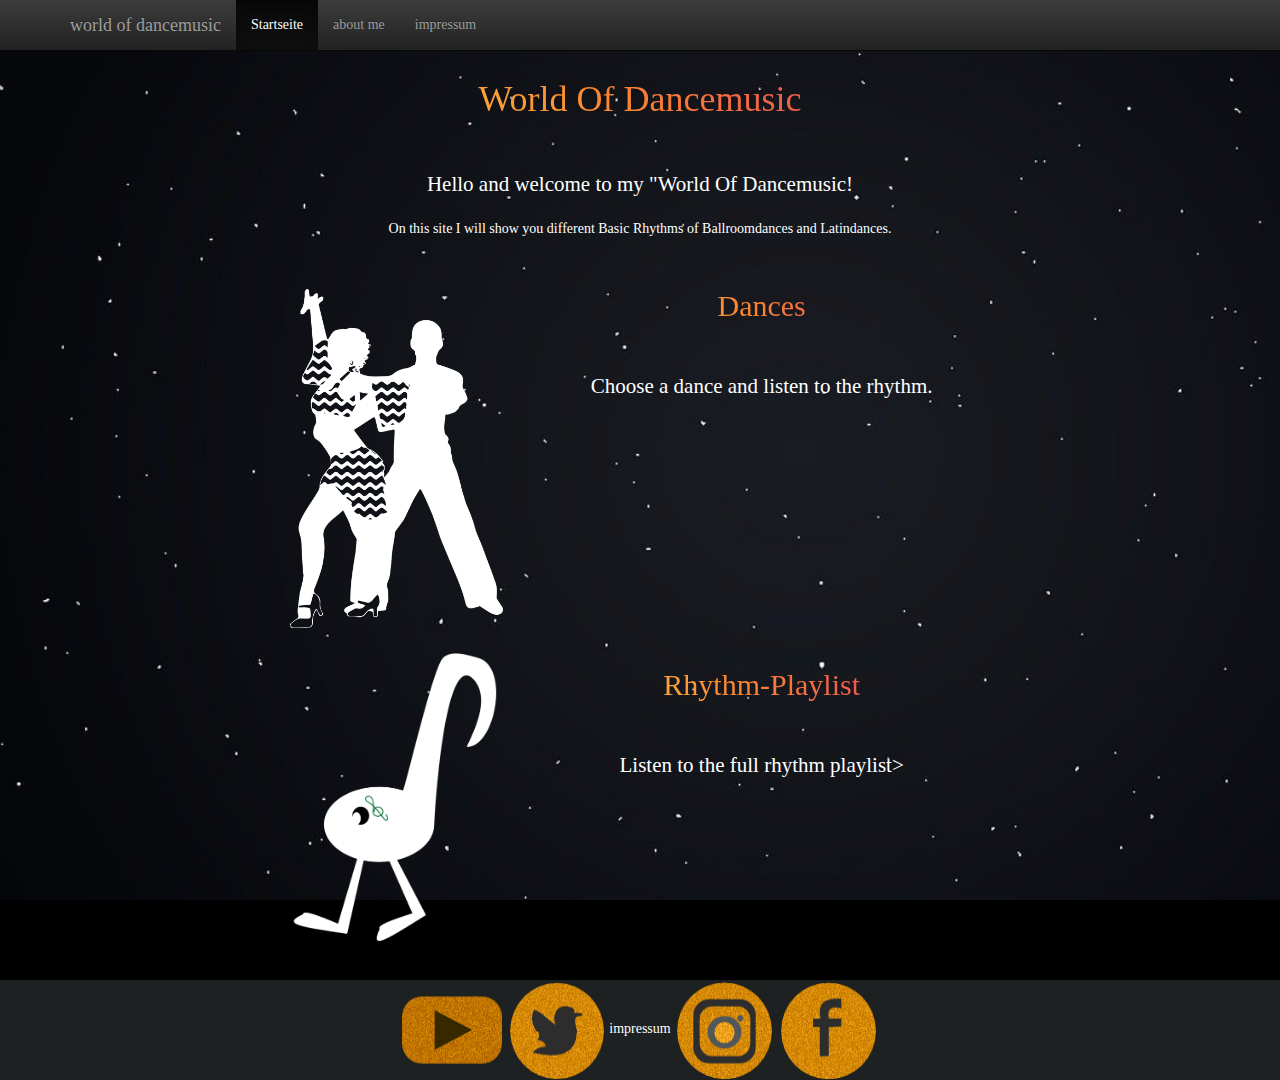
<file: index.html>
<!DOCTYPE html>
<html lang="de">
<head>
    <meta charset="utf-8">

    <!--  Dokumentkompatibilitätsmodus für IE-->
    <meta http-equiv="X-UA-Compatible" content="IE=edge">

    <meta name="viewport" content="width=device-width, initial-scale=1">

    <meta name="description" content="">
    <meta name="author" content="Bianca Glaser">
    <link rel="icon" href="images/Icon_Dancemusic.ico">

    <title>World Of Dancemusic</title>

    <!-- Bootstrap Haupt-CSS -->
    <link href="css/bootstrap.css" rel="stylesheet">

    <!-- Bootstrap Theme-CSS -->
    <link href="css/bootstrap-theme.css" rel="stylesheet">

    <!-- Eigenes CSS -->
    <link href="css/style.css" rel="stylesheet">

    <style>
body {
  background-image: url(images/background_var1.jpg);
  background-repeat: no-repeat;
  background-attachment: fixed;
  background-size: cover;
}

    </style>
</head>

<body>





<nav class="navbar navbar-inverse navbar-fixed-top">

    <div class="container">

        <div class="navbar-header">
            <button type="button" class="navbar-toggle collapsed" data-toggle="collapse" data-target="#navbar"
                    aria-expanded="false" aria-controls="navbar">
                <!-- screen reader haben Probleme, wenn nicht jede Eingabe ein Label hat -->
                <span class="sr-only">Navigation ein/ausblenden</span>
                <span class="icon-bar"></span>
                <span class="icon-bar"></span>
                <span class="icon-bar"></span>
            </button>
            <a class="navbar-brand" href="index.html">world of dancemusic</a>
        </div>

        <div id="navbar" class="collapse navbar-collapse">
            <ul class="nav navbar-nav">
                <li class="active"><a href="index.html">Startseite</a></li>
                <li><a href="about_us.html">about me</a></li>
                <li><a href="impressum.html">impressum</a></li>

            </ul>
        </div><!--/.nav-collapse -->

    </div>
</nav>


<div class="container">

    <div class="col-md-8 col-md-offset-2">

        <div class="inhalt">
            <h1 class="rainbow-text">World Of Dancemusic</h1>
            <p class="lead">Hello and welcome to my "World Of Dancemusic! <br></p>

            <div>
                <p> On this site I will show you different Basic Rhythms of Ballroomdances and Latindances. <br>
                    <br>
                </p>
            </div>
        </div>




        </div>

        <div role="button" class="styled-button col-md-8 col-md-offset-2" onclick='window.location.href="choose_dance.html"'>
                <article class="artikel">
                    <div class="artikelbilder">
                        <div class="col-md-4">
                            <img src="images/dances_light.png" alt="dances-article-image"
                                 class="artikelbild_dances img-responsive "/>

                        </div>
                    </div>


                    <div class="col-md-8">
                        <h2 class="rainbow-text">
                            Dances
                        </h2>

                        <p class="lead">Choose a dance and listen to the rhythm.
                        </p>

                    </div>

                </article>

        </div>

        <br>
        <br>

        <div role="button" class="styled-button col-md-8 col-md-offset-2" onclick='window.location.href="playlist.html"'>

                <article class="artikel">
                    <div class="artikelbilder">
                        <div class="col-md-4">
                            <img src="images/Icon_Dancemusic_light.png" alt="rhythms-article-image"
                                 class="artikelbild_rhythms img-responsive "/>
                        </div>
                    </div>


                    <div class="col-md-8">
                        <h2 class="rainbow-text">
                            Rhythm-Playlist
                        </h2>
                        <p class="lead">Listen to the full rhythm playlist>
                        </p>
                    </div>

                </article>

        </div>

    </div>



<footer class="footer">

    <a href="https://www.youtube.com/channel/UCxtJRs9nthZGeBEXNHqBhzw">
        <img alt="youtube" src="images/YouTube.png" width="100" height="100"></a>
    <a href="https://twitter.com/TanzschuleWaal">
        <img alt="twitter" src="images/Twitter.png" width="100" height="100"></a>
    <a href="impressum.html" id="impressum-link">impressum</a>
    <a href="https://www.instagram.com/tanzschulewaal/">
        <img alt="instagram" src="images/Instagram.png" width="100" height="100"></a>
    <a href="https://www.facebook.com/tanzen.waal">
        <img alt="facebook" src="images/Facebook.png" width="100" height="100"></a>
</footer>

<script src="js/jquery.js"></script>
<script src="js/bootstrap.js"></script>
</body>

</html>
</file>
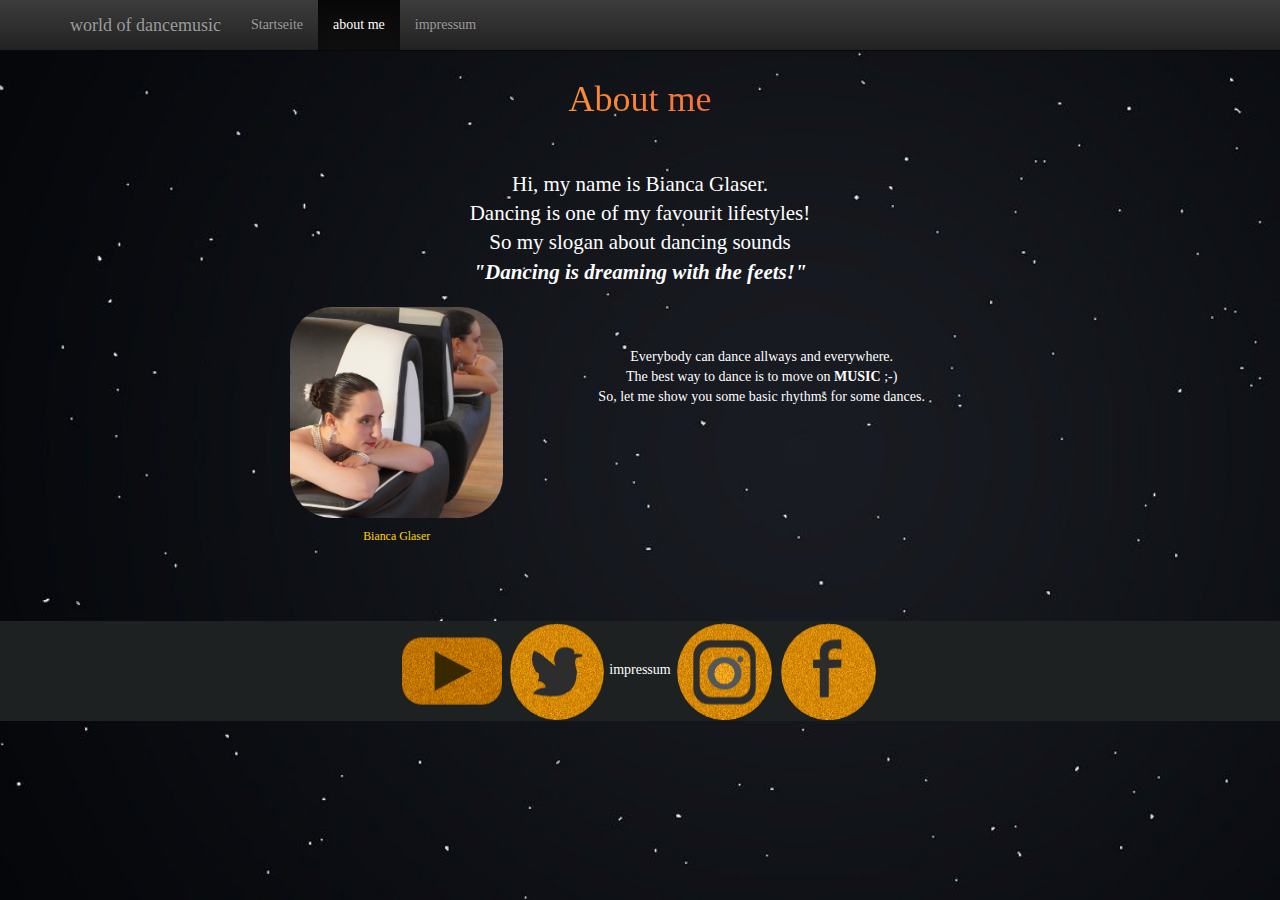
<file: about_us.html>
<!DOCTYPE html>
<html lang="de">
<head>
    <meta charset="utf-8">

    <!--  Dokumentkompatibilitätsmodus für IE-->
    <meta http-equiv="X-UA-Compatible" content="IE=edge">

    <meta name="viewport" content="width=device-width, initial-scale=1">

    <meta name="description" content="">
    <meta name="author" content="Bianca Glaser">
    <link rel="icon" href="images/Icon_Dancemusic.ico">

    <title>About me</title>

    <!-- Bootstrap Haupt-CSS -->
    <link href="css/bootstrap.css" rel="stylesheet">

    <!-- Bootstrap Theme-CSS -->
    <link href="css/bootstrap-theme.css" rel="stylesheet">

    <!-- Eigenes CSS -->
    <link href="css/style.css" rel="stylesheet">

    <style>
body {
  background-image: url(images/background_var1.jpg);
  background-repeat: no-repeat;
  background-attachment: fixed;
  background-size: cover;
}

    </style>
</head>

<body>


<nav class="navbar navbar-inverse navbar-fixed-top">

    <div class="container">

        <div class="navbar-header">
            <button type="button" class="navbar-toggle collapsed" data-toggle="collapse" data-target="#navbar"
                    aria-expanded="false" aria-controls="navbar">
                <!-- screen reader haben Probleme, wenn nicht jede Eingabe ein Label hat -->
                <span class="sr-only">Navigation ein/ausblenden</span>
                <span class="icon-bar"></span>
                <span class="icon-bar"></span>
                <span class="icon-bar"></span>
            </button>
            <a class="navbar-brand" href="index.html">world of dancemusic</a>
        </div>

        <div id="navbar" class="collapse navbar-collapse">
            <ul class="nav navbar-nav">
                <li><a href="index.html">Startseite</a></li>
                <li class="active"><a href="about_us.html">about me</a></li>
                <li><a href="impressum.html">impressum</a></li>

            </ul>
        </div><!--/.nav-collapse -->

    </div>
</nav>

<div class="container">
    <div class="col-md-8 col-md-offset-2">
        <div class="inhalt">
            <h1 class="rainbow-text">About me</h1>
            <p class="lead">
                Hi, my name is Bianca Glaser. <br>
                Dancing is one of my favourit lifestyles! <br>
                So my slogan about dancing sounds <br>
                <em> <strong> "Dancing is dreaming with the feets!" </strong> </em> <br>
            </p>

            <div class="col-md-4">

                <img src="images/profilbild_BG.jpg"
                     alt="Profilbild Bianca Glaser" class="profilbild">
                <div class="bildtitel">
                    <small>Bianca Glaser</small> <br>
                    <br>
                    <br>
                </div>
            </div>
            <div class="block_text">
                <div class="col-md-8">
                    <p>
                        <br>
                        <br>
                        Everybody can dance allways and everywhere.<br>
                        The best way to dance is to move on <strong> MUSIC </strong> ;-) <br>
                        So, let me show you some basic rhythms for some dances.<br>
                    </p>
                </div>
            </div>
        </div>
    </div>
</div>


<footer class="footer">

    <a href="https://www.youtube.com/channel/UCxtJRs9nthZGeBEXNHqBhzw">
        <img alt="youtube" src="images/YouTube.png" width="100" height="100"></a>
    <a href="https://twitter.com/TanzschuleWaal">
        <img alt="twitter" src="images/Twitter.png" width="100" height="100"></a>
    <a href="impressum.html" id="impressum-link">impressum</a>
    <a href="https://www.instagram.com/tanzschulewaal/">
        <img alt="instagram" src="images/Instagram.png" width="100" height="100"></a>
    <a href="https://www.facebook.com/tanzen.waal">
        <img alt="facebook" src="images/Facebook.png" width="100" height="100"></a>
</footer>

<!-- Bootstrap Haupt-JavaScript -->
<script src="js/jquery.js"></script>
<script src="js/bootstrap.js"></script>
</body>
</html>
</file>
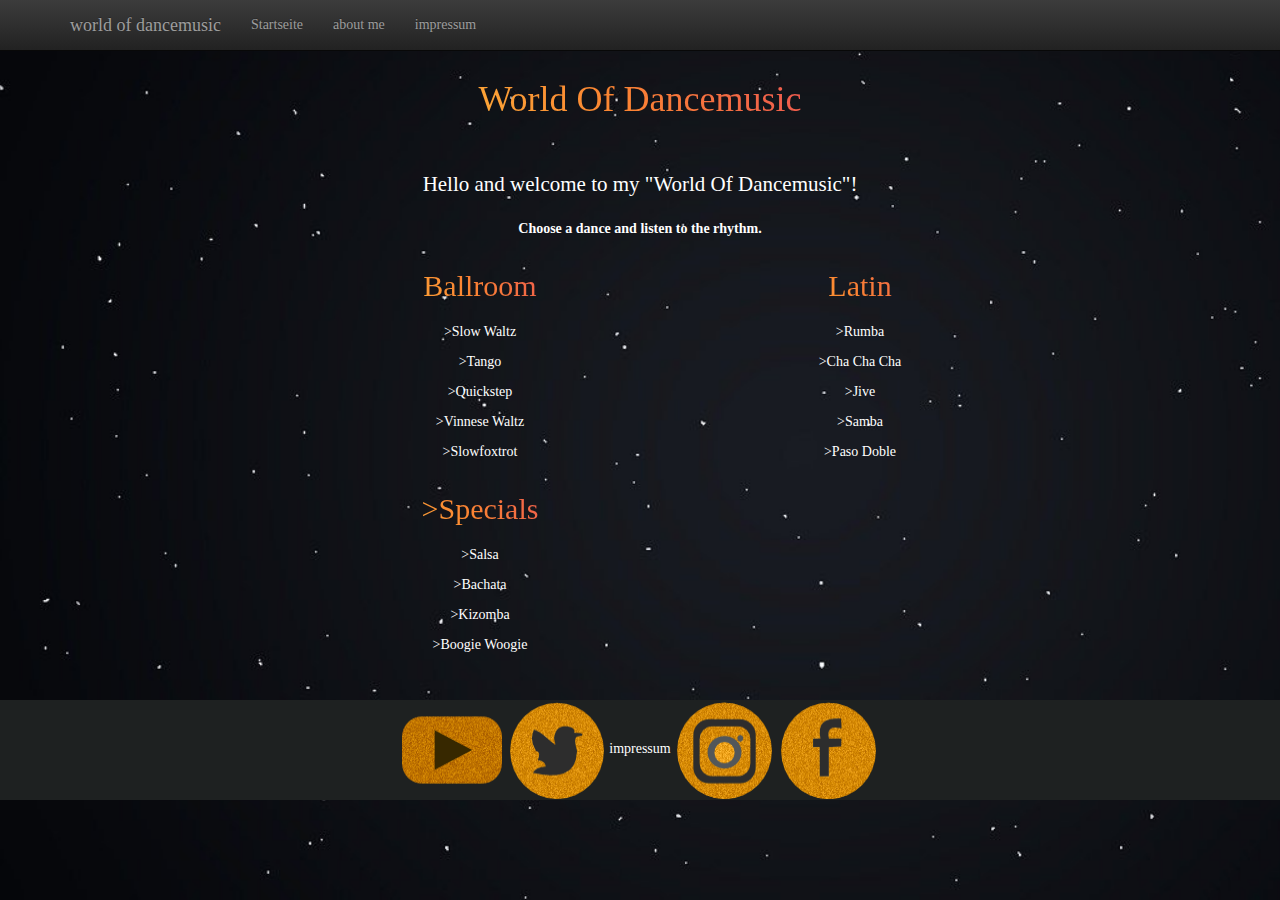
<file: choose_dance.html>
<!DOCTYPE html>
<html lang="de">
<head>
    <meta charset="utf-8">

    <!--  Dokumentkompatibilitätsmodus für IE-->
    <meta http-equiv="X-UA-Compatible" content="IE=edge">

    <meta name="viewport" content="width=device-width, initial-scale=1">

    <meta name="description" content="">
    <meta name="author" content="Bianca Glaser">
    <link rel="icon" href="images/Icon_Dancemusic.ico">

    <title>Dances</title>

    <!-- Bootstrap Haupt-CSS -->
    <link href="css/bootstrap.css" rel="stylesheet">

    <!-- Bootstrap Theme-CSS -->
    <link href="css/bootstrap-theme.css" rel="stylesheet">

    <!-- Eigenes CSS -->
    <link href="css/style.css" rel="stylesheet">

    <style>
body {
  background-image: url(images/background_var1.jpg);
  background-repeat: no-repeat;
  background-attachment: fixed;
  background-size: cover;
}

    </style>
</head>

<body>

<nav class="navbar navbar-inverse navbar-fixed-top">

    <div class="container">

        <div class="navbar-header">
            <button type="button" class="navbar-toggle collapsed" data-toggle="collapse" data-target="#navbar"
                    aria-expanded="false" aria-controls="navbar">
                <!-- screen reader haben Probleme, wenn nicht jede Eingabe ein Label hat -->
                <span class="sr-only">Navigation ein/ausblenden</span>
                <span class="icon-bar"></span>
                <span class="icon-bar"></span>
                <span class="icon-bar"></span>
            </button>
            <a class="navbar-brand" href="index.html">world of dancemusic</a>
        </div>

        <div id="navbar" class="collapse navbar-collapse">
            <ul class="nav navbar-nav">
                <li><a href="index.html">Startseite</a></li>
                <li><a href="about_us.html">about me</a></li>
                <li><a href="impressum.html">impressum</a></li>

            </ul>
        </div><!--/.nav-collapse -->

    </div>
</nav>

<div class="container">

    <div class="col-md-8 col-md-offset-2">

        <div class="inhalt">
            <h1 class="rainbow-text">World Of Dancemusic</h1>
            <p class="lead">Hello and welcome to my "World Of Dancemusic"! <br></p>

            <div>
                <p><strong> Choose a dance and listen to the rhythm.</strong>
                </p>
            </div>


            <div class="container">
                <div class="dancenames-links">

                    <div class="block_text">
                        <div class="col-md-4">
                            <h2 class="rainbow-text">Ballroom</h2>
                            <p><a href="https://youtu.be/nulHx99dFQA"> >Slow Waltz</a></p>
                            <p><a href="https://youtu.be/Gvuz9CvUf0Q"> >Tango</a></p>
                            <p><a href="https://youtu.be/9B8Yrt5iVVA"> >Quickstep</a></p>
                            <p><a href="https://youtu.be/7uWUzUf1XI8"> >Vinnese Waltz</a></p>
                            <p><a href="in_progress.html"> >Slowfoxtrot</a></p>
                        </div>
                    </div>


                    <div class="col">
                        <div class="block_text">
                            <div class="col-md-4">
                                <h2 class="rainbow-text"> Latin</h2>
                                <p><a href="https://youtu.be/USyaJnC2hII"> >Rumba</a></p>
                                <p><a href="https://youtu.be/EO8__mTxXSg"> >Cha Cha Cha</a></p>
                                <p><a href="in_progress.html"> >Jive</a></p>
                                <p><a href="https://youtu.be/wsJWSOhAGMw"> >Samba</a></p>
                                <p><a href="in_progress.html"> >Paso Doble</a></p>
                            </div>
                        </div>
                    </div>

                    <div class="col">
                        <div class="dancenames-links">
                            <div class="block_text">
                                <div class="col-md-4">
                                    <h2 class="rainbow-text"> >Specials</h2>
                                    <p><a href="https://youtu.be/69htM15ZJEM"> >Salsa</a></p>
                                    <p><a href="in_progress.html"> >Bachata</a></p>
                                    <p><a href="in_progress.html"> >Kizomba</a></p>
                                    <p><a href="https://youtu.be/dcHExWFPFAs"> >Boogie Woogie</a></p>
                                </div>
                            </div>
                        </div>
                    </div>
                </div>
            </div>
        </div>

    </div>
</div>


<footer class="footer">

    <a href="https://www.youtube.com/channel/UCxtJRs9nthZGeBEXNHqBhzw">
        <img alt="youtube" src="images/YouTube.png" width="100" height="100"></a>
    <a href="https://twitter.com/TanzschuleWaal">
        <img alt="twitter" src="images/Twitter.png" width="100" height="100"></a>
    <a href="impressum.html" id="impressum-link">impressum</a>
    <a href="https://www.instagram.com/tanzschulewaal/">
        <img alt="instagram" src="images/Instagram.png" width="100" height="100"></a>
    <a href="https://www.facebook.com/tanzen.waal">
        <img alt="facebook" src="images/Facebook.png" width="100" height="100"></a>
</footer>

<script src="js/jquery.js"></script>
<script src="js/bootstrap.js"></script>
</body>

</html>
</file>
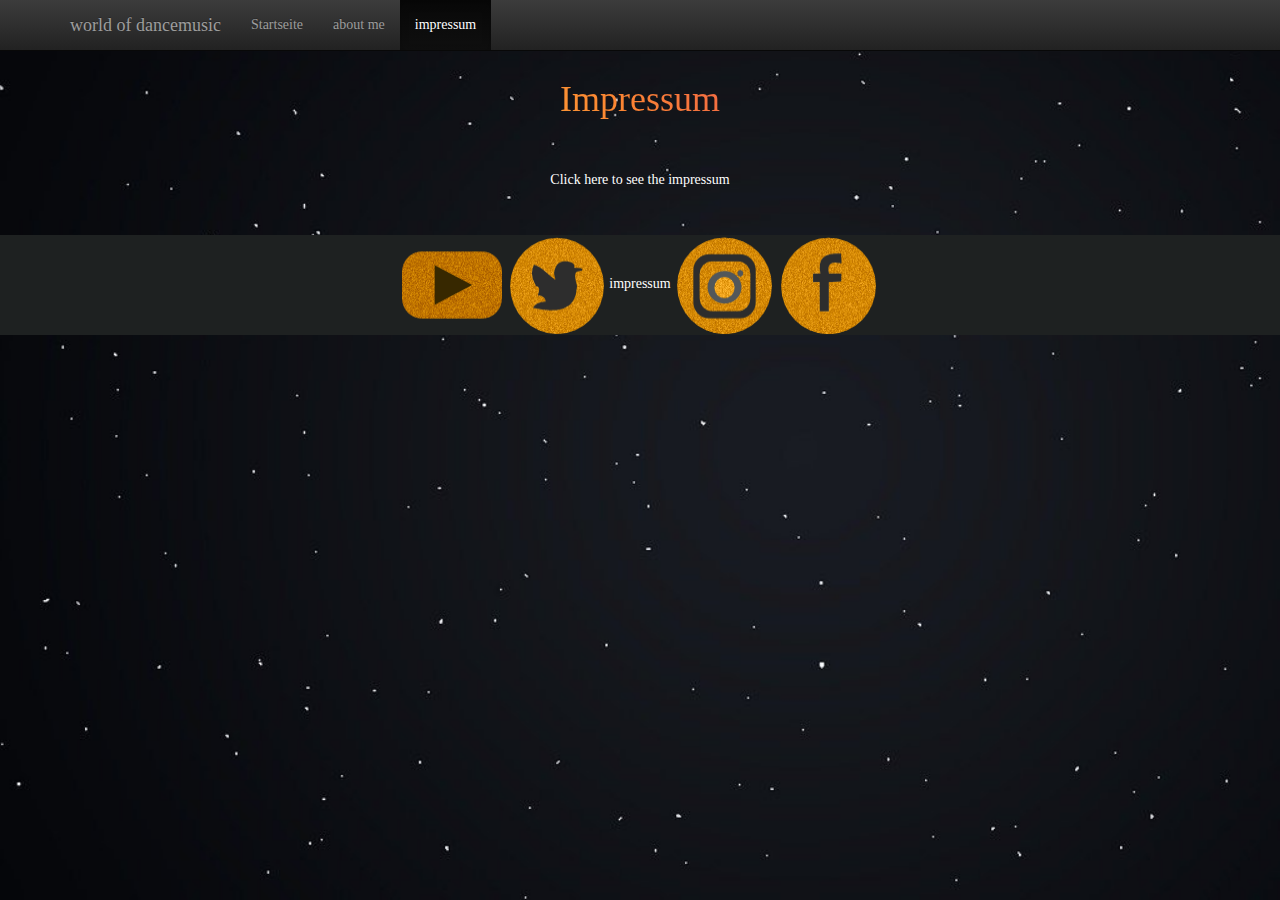
<file: impressum.html>
<!DOCTYPE html>
<html lang="de">
<head>
    <meta charset="utf-8">

    <!--  Dokumentkompatibilitätsmodus für IE-->
    <meta http-equiv="X-UA-Compatible" content="IE=edge">

    <meta name="viewport" content="width=device-width, initial-scale=1">

    <meta name="description" content="">
    <meta name="author" content="Bianca Glaser">
    <link rel="icon" href="images/Icon_Dancemusic.ico">

    <title>Impressum</title>

    <!-- Bootstrap Haupt-CSS -->
    <link href="css/bootstrap.css" rel="stylesheet">

    <!-- Bootstrap Theme-CSS -->
    <link href="css/bootstrap-theme.css" rel="stylesheet">

    <!-- Eigenes CSS -->
    <link href="css/style.css" rel="stylesheet">

    <style>
body {
  background-image: url(images/background_var1.jpg);
  background-repeat: no-repeat;
  background-attachment: fixed;
  background-size: cover;
}


    </style>
</head>

<body>


<nav class="navbar navbar-inverse navbar-fixed-top">

    <div class="container">

        <div class="navbar-header">
            <button type="button" class="navbar-toggle collapsed" data-toggle="collapse" data-target="#navbar"
                    aria-expanded="false" aria-controls="navbar">
                <!-- screen reader haben Probleme, wenn nicht jede Eingabe ein Label hat -->
                <span class="sr-only">Navigation ein/ausblenden</span>
                <span class="icon-bar"></span>
                <span class="icon-bar"></span>
                <span class="icon-bar"></span>
            </button>
            <a class="navbar-brand" href="index.html">world of dancemusic</a>
        </div>

        <div id="navbar" class="collapse navbar-collapse">
            <ul class="nav navbar-nav">
                <li><a href="index.html">Startseite</a></li>
                <li><a href="about_us.html">about me</a></li>
                <li class="active"><a href="impressum.html">impressum</a></li>

            </ul>
        </div><!--/.nav-collapse -->

    </div>
</nav>

<div class="container">

    <div class="col-md-8 col-md-offset-2">

        <div class="inhalt">
            <h1 class="rainbow-text">Impressum</h1>
            <br>
            <br>
            <div class="impressum">
                <div class="col-md-8 col-md-offset-2">
                    <p>
                        <a href="https://www.tanzen-waal.de/impressum">Click here to see the impressum</a>

                    </p>
                </div>
            </div>
        </div>
    </div>
</div><!-- /.container -->


<footer class="footer">

    <a href="https://www.youtube.com/channel/UCxtJRs9nthZGeBEXNHqBhzw">
        <img alt="youtube" src="images/YouTube.png" width="100" height="100"></a>
    <a href="https://twitter.com/TanzschuleWaal">
        <img alt="twitter" src="images/Twitter.png" width="100" height="100"></a>
    <a href="impressum.html" id="impressum-link">impressum</a>
    <a href="https://www.instagram.com/tanzschulewaal/">
        <img alt="instagram" src="images/Instagram.png" width="100" height="100"></a>
    <a href="https://www.facebook.com/tanzen.waal">
        <img alt="facebook" src="images/Facebook.png" width="100" height="100"></a>
</footer>

<!-- Bootstrap Haupt-JavaScript -->
<script src="js/jquery.js"></script>
<script src="js/bootstrap.js"></script>
</body>
</html>
</file>
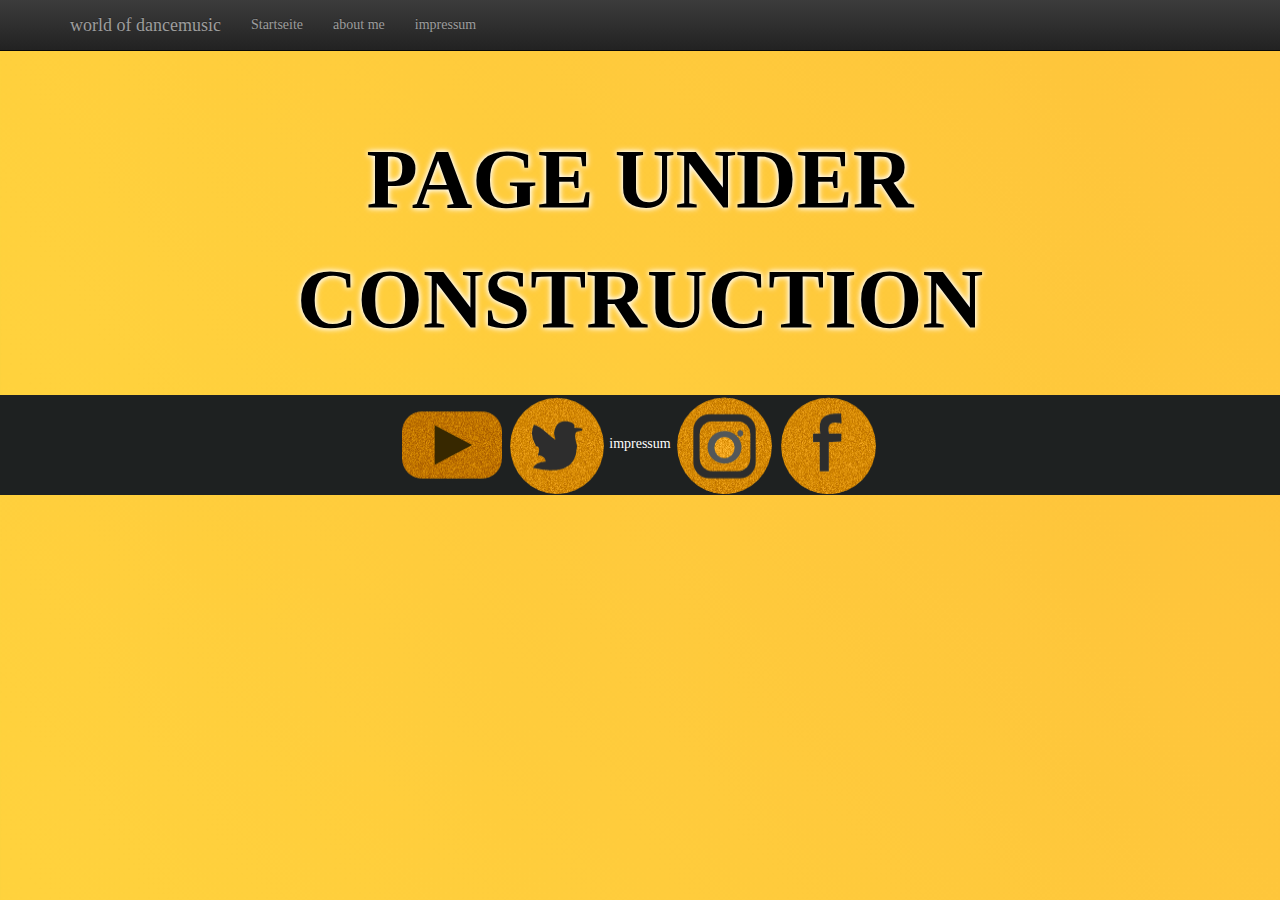
<file: in_progress.html>
<!DOCTYPE html>
<html lang="de">
<head>
    <meta charset="utf-8">

    <!--  Dokumentkompatibilitätsmodus für IE-->
    <meta http-equiv="X-UA-Compatible" content="IE=edge">

    <meta name="viewport" content="width=device-width, initial-scale=1">

    <meta name="description" content="">
    <meta name="author" content="Bianca Glaser">
    <link rel="icon" href="images/Icon_Dancemusic.ico">

    <title>wWorld Of Dancemusic</title>

    <!-- Bootstrap Haupt-CSS -->
    <link href="css/bootstrap.css" rel="stylesheet">

    <!-- Bootstrap Theme-CSS -->
    <link href="css/bootstrap-theme.css" rel="stylesheet">

    <!-- Eigenes CSS -->
    <link href="css/style.css" rel="stylesheet">


    <style>
 body {
 animation-duration: 5s;
 background: linear-gradient(53.13deg,#FFD33D 0,#FB8532 16.02%,#EA4A5A 28.06%,#8A63D2 56.92%,#2188FF 72.93%,#34D058 84%,#FFD33D 100%);
 background-size: auto;
 animation: shine 20s alternate infinite;
 background-size: 4000%;
 }

    </style>


</head>

<body>

<nav class="navbar navbar-inverse navbar-fixed-top">

    <div class="container">

        <div class="navbar-header">
            <button type="button" class="navbar-toggle collapsed" data-toggle="collapse" data-target="#navbar"
                    aria-expanded="false" aria-controls="navbar">
                <!-- screen reader haben Probleme, wenn nicht jede Eingabe ein Label hat -->
                <span class="sr-only">Navigation ein/ausblenden</span>
                <span class="icon-bar"></span>
                <span class="icon-bar"></span>
                <span class="icon-bar"></span>
            </button>
            <a class="navbar-brand" href="index.html">world of dancemusic</a>
        </div>

        <div id="navbar" class="collapse navbar-collapse">
            <ul class="nav navbar-nav">
                <li><a href="index.html">Startseite</a></li>
                <li><a href="about_us.html">about me</a></li>
                <li><a href="impressum.html">impressum</a></li>

            </ul>
        </div><!--/.nav-collapse -->

    </div>
</nav>


<div class="container">

    <div class="col-md-8 col-md-offset-2">

        <br>
        <br>
        <br>
        <br>
        <br>
        <br>

        <div class="area"><span style="text-transform:uppercase">page under construction</span></div>



    </div>

</div>


<footer class="footer">

    <a href="https://www.youtube.com/channel/UCxtJRs9nthZGeBEXNHqBhzw">
        <img alt="youtube" src="images/YouTube.png" width="100" height="100"></a>
    <a href="https://twitter.com/TanzschuleWaal">
        <img alt="twitter" src="images/Twitter.png" width="100" height="100"></a>
    <a href="impressum.html" id="impressum-link">impressum</a>
    <a href="https://www.instagram.com/tanzschulewaal/">
        <img alt="instagram" src="images/Instagram.png" width="100" height="100"></a>
    <a href="https://www.facebook.com/tanzen.waal">
        <img alt="facebook" src="images/Facebook.png" width="100" height="100"></a>
</footer>

<script src="js/jquery.js"></script>
<script src="js/bootstrap.js"></script>
</body>

</html>
</file>
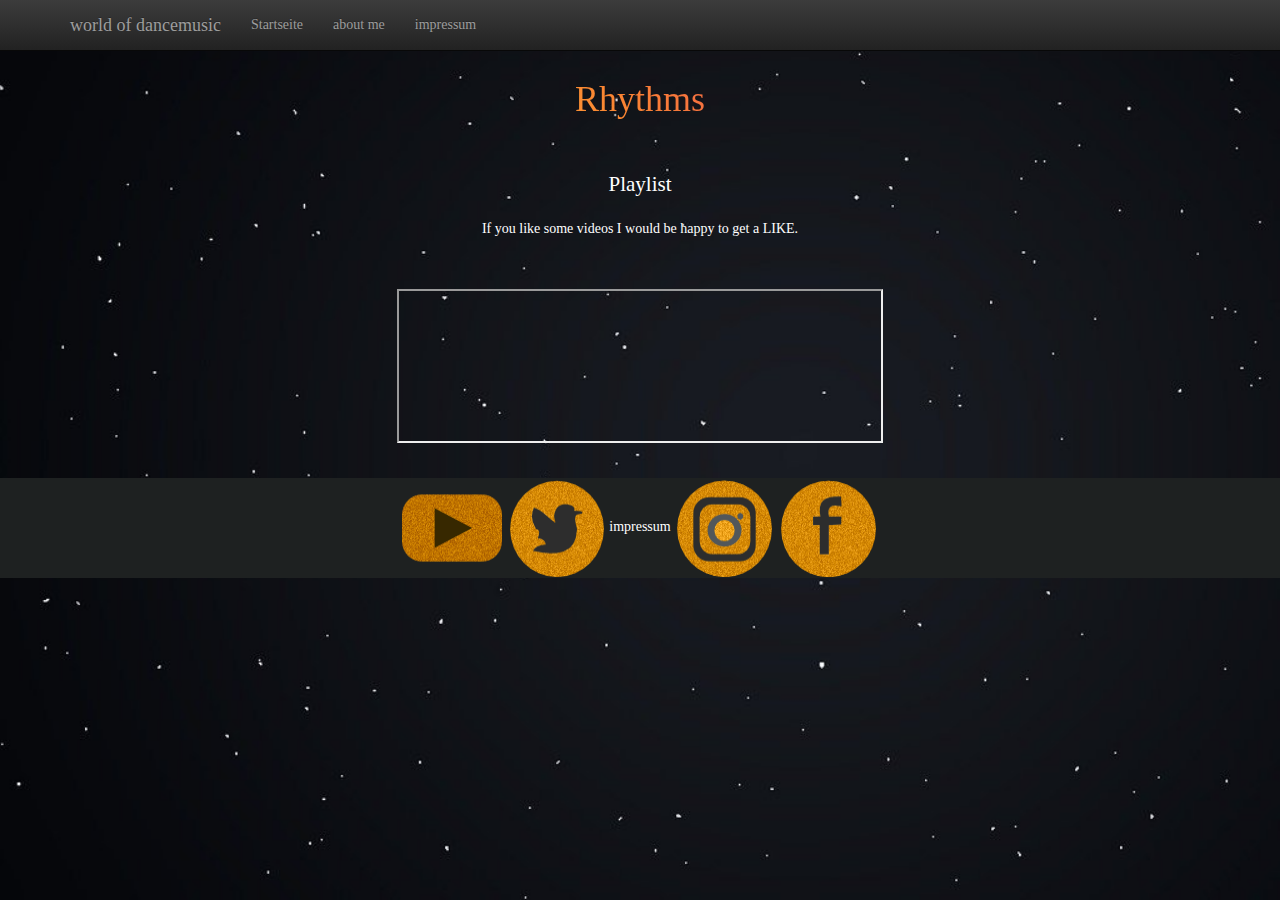
<file: playlist.html>
<!DOCTYPE html>
<html lang="de">
<head>
    <meta charset="utf-8">

    <!--  Dokumentkompatibilitätsmodus für IE-->
    <meta http-equiv="X-UA-Compatible" content="IE=edge">

    <meta name="viewport" content="width=device-width, initial-scale=1">

    <meta name="description" content="">
    <meta name="author" content="Bianca Glaser">
    <link rel="icon" href="images/Icon_Dancemusic.ico">

    <title>Rhythms</title>

    <!-- Bootstrap Haupt-CSS -->
    <link href="css/bootstrap.css" rel="stylesheet">

    <!-- Bootstrap Theme-CSS -->
    <link href="css/bootstrap-theme.css" rel="stylesheet">

    <!-- Eigenes CSS -->
    <link href="css/style.css" rel="stylesheet">

    <style>
body {
  background-image: url(images/background_var1.jpg);
  background-repeat: no-repeat;
  background-attachment: fixed;
  background-size: cover;
}

    </style>
</head>

<body>


<nav class="navbar navbar-inverse navbar-fixed-top">

    <div class="container">

        <div class="navbar-header">
            <button type="button" class="navbar-toggle collapsed" data-toggle="collapse" data-target="#navbar"
                    aria-expanded="false" aria-controls="navbar">
                <!-- screen reader haben Probleme, wenn nicht jede Eingabe ein Label hat -->
                <span class="sr-only">Navigation ein/ausblenden</span>
                <span class="icon-bar"></span>
                <span class="icon-bar"></span>
                <span class="icon-bar"></span>
            </button>
            <a class="navbar-brand" href="index.html">world of dancemusic</a>
        </div>

        <div id="navbar" class="collapse navbar-collapse">
            <ul class="nav navbar-nav">
                <li><a href="index.html">Startseite</a></li>
                <li><a href="about_us.html">about me</a></li>
                <li><a href="impressum.html">impressum</a></li>

            </ul>
        </div><!--/.nav-collapse -->

    </div>
</nav>

<div class="container">

    <div class="col-md-8 col-md-offset-2">

        <div class="inhalt">
            <h1 class="rainbow-text">Rhythms</h1>
            <p class="lead">Playlist <br></p>

            <p>If you like some videos I would be happy to get a LIKE.
            </p>
        </div>

        <br>
        <br>

            <iframe class="col-md-8 col-md-offset-2"
                    src="https://www.youtube-nocookie.com/embed/videoseries?list=PLxUwqZocCqwj9X9-XhI4jImq4WQIpeV5p"
                    title="YouTube video player"
                    allowfullscreen>
            </iframe>


    </div>
</div><!-- /.container -->


<footer class="footer">

    <a href="https://www.youtube.com/channel/UCxtJRs9nthZGeBEXNHqBhzw">
        <img alt="youtube" src="images/YouTube.png" width="100" height="100"></a>
    <a href="https://twitter.com/TanzschuleWaal">
        <img alt="twitter" src="images/Twitter.png" width="100" height="100"></a>
    <a href="impressum.html" id="impressum-link">impressum</a>
    <a href="https://www.instagram.com/tanzschulewaal/">
        <img alt="instagram" src="images/Instagram.png" width="100" height="100"></a>
    <a href="https://www.facebook.com/tanzen.waal">
        <img alt="facebook" src="images/Facebook.png" width="100" height="100"></a>
</footer>

<!-- Bootstrap Haupt-JavaScript -->
<script src="js/jquery.js"></script>
<script src="js/bootstrap.js"></script>
</body>
</html>
</file>
<file: css/style.css>
.inhalt {
 margin: center;
 margin-top: 80px;
}

.rainbow-background {
   background-image: linear-gradient(red, yellow);
 }

body {
 margin: center;
 background-color: black;
 font-family:  "Brush Script MT", "Lucida", "Handwriting", cursive;
}

h1 {
  margin: center;
  text-align: center;
  color: white;
}

h2 {
  margin: center;
  text-align: center;
  color: white;
  margin-bottom: 20px;
}

p {
  margin: center;
  text-align: center;
  color: white;
}

a {
  margin: center;
  text-align: center;
  color: white;
}

.lead {
  margin: center;
  text-align: center;
  margin-top: 50px;
}

.block_text{
 display: block;
 margin: right;
 margin-left: 7;
 margin-right: 2;
 width: 100%;
}

.dancenames-links{
 display: table;
 border-spacing: auto;
 width: 100%;
}


.profilbild {
 display: block;
 margin-left: 2;
 margin-right: 2;
 width: 100%;
 border-radius: 20%;
}

.dances-button{
 border-style: dotted;
 border-color: gold;
 border-width: auto;
background-color:black;
 margin-top: 15px;
}

.rhythms-button{
 border-style: dotted;
 border-color: gold;
 border-width: auto;
 background-color:black;
 margin-top: 15px;
 }

.artikelbild_dances{
 margin-top: 20px;
 margin-bottom: 20px;
}

.bildtitel {
 margin: center;
 margin-top: 8px;
 text-align: center;
 color: gold;
}

.artikelbilder {
 display: block;
 margin-left: 2;
 margin-right: 2;
 width: 100%;
 border-radius: 20%;

}

.youtube_playlist {
 margin: center;
}

#impressum-link{
 color: white;
}

.footer {
  position: fit;
  object-fit: cover;
  width: 100&;
  background-color: #1e2121;
  color: white;
  text-align: center;
  text-color: white;
  margin-top: 35px;
}



.rainbow-text {
 animation-duration: 5s;
 background: linear-gradient(53.13deg,#FFD33D 0,#FB8532 16.02%,#EA4A5A 28.06%,#8A63D2 56.92%,#2188FF 72.93%,#34D058 84%,#FFD33D 100%);
 background-size: auto;
 background-clip: border-box;
 background-clip: text;
 color: transparent;
 text-fill-color: transparent;
 -webkit-background-clip: text;
 -webkit-text-fill-color: transparent;
 animation: shine 6.28s alternate infinite;
 animation-duration: 6.28s;
 background-size: 300%;
}

@keyframes shine {
 0% {
  background-position:200% center
 }
 62.8% {
  background-position:100% center
 }
 100% {
  background-position:200% center
 }
}













.area {
  text-align: center;
  font-size: 6em;
  color: black;
  font-weight: 800;
  text-transform: uppercase;
  animation: blur .10s ease-out infinite;
  text-shadow: 0px 0px 5px #fff,
  0px 0px 7px #fff;
}

@keyframes blur {
  from {
    text-shadow:0px 5px 0px gold,
       0px 0px 1px #7B96B8;
  }
}
</file>
